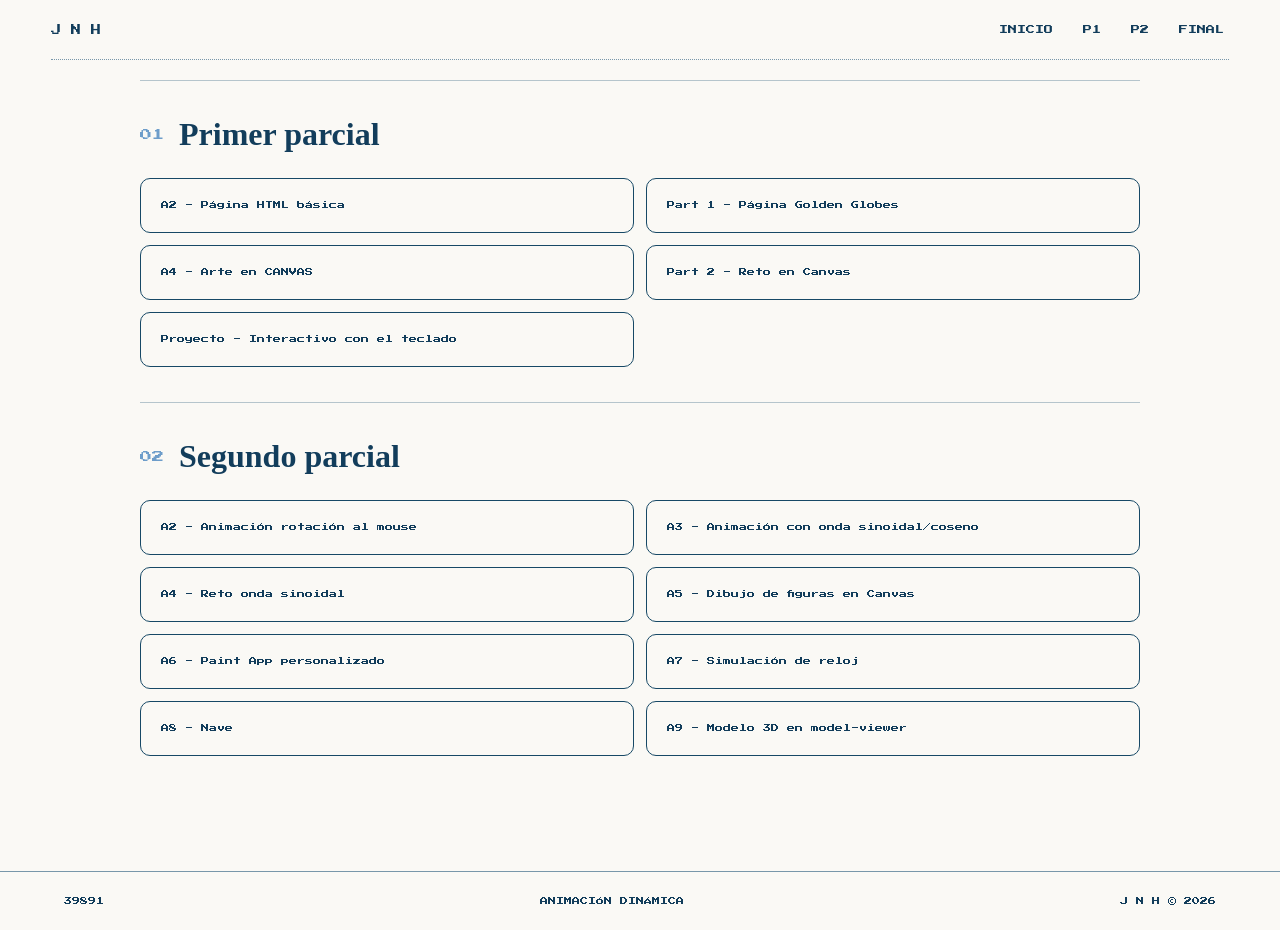
<file: index.html>
<!DOCTYPE html>
<html lang="es">

<head>
    <meta charset="UTF-8">
    <meta name="viewport" content="width=device-width, initial-scale=1.0">

    <title>Carpeta de actividades | JNH</title>

    <!-- FUENTE PIXEL -->
    <link rel="preconnect" href="https://fonts.googleapis.com">
    <link rel="preconnect" href="https://fonts.gstatic.com" crossorigin>

    <link href="https://fonts.googleapis.com/css2?family=Press+Start+2P&display=swap" rel="stylesheet">


    <style>

        /* =====================================
           RESET
        ===================================== */

        * {
            margin: 0;
            padding: 0;
            box-sizing: border-box;
        }

        html {
            scroll-behavior: smooth;
        }

        body {
            background: #faf9f5;
            color: #123d5b;
            font-family: Arial, sans-serif;

            min-height: 100vh;

            display: flex;
            flex-direction: column;
        }

        a {
            text-decoration: none;
            color: inherit;
        }


        /* =====================================
           ENCABEZADO / NAVEGACIÓN
        ===================================== */

        .arriba {
            width: 92%;
            margin: auto;

            min-height: 60px;

            display: flex;
            align-items: center;
            justify-content: space-between;

            border-bottom: 1px dotted #7897aa;
        }

        .nombre {
            font-family: "Press Start 2P", monospace;
            font-size: 10px;
        }

        .arriba nav {
            display: flex;
            gap: 20px;
        }

        .arriba nav a {
            font-family: "Press Start 2P", monospace;
            font-size: 9px;

            padding: 5px;

            transition: .2s;
        }

        .arriba nav a:hover {
            color: #6d9dca;
            border-bottom: 2px solid #6d9dca;
        }


        /* =====================================
           PORTADA PRINCIPAL
        ===================================== */

        .principal {
            min-height: 430px;

            display: flex;
            justify-content: center;
            align-items: center;

            padding: 50px 5%;
        }

        .presentacion {
            width: 100%;
            max-width: 1000px;

            display: flex;
            align-items: center;
            justify-content: space-between;

            gap: 30px;
        }

        .texto-principal h1 {
            font-family: Georgia, serif;

            font-size: clamp(70px, 10vw, 130px);
            line-height: .8;

            color: #073b5d;

            letter-spacing: -5px;
        }

        .texto-principal p {
            font-family: "Press Start 2P", monospace;

            font-size: 9px;
            line-height: 2;

            margin-top: 30px;
        }

        .presentacion img {
            width: 30%;
            max-width: 300px;
            height: auto;
        }


        /* =====================================
           SECCIÓN DE ACTIVIDADES
        ===================================== */

        .actividades {
            width: 85%;
            max-width: 1000px;

            margin: 20px auto 80px;
        }

        .parcial {
            padding: 35px 0;

            border-top: 1px solid #b5c5cc;

            scroll-margin-top: 30px;
        }

        .titulo-parcial {
            display: flex;
            align-items: center;

            gap: 15px;

            margin-bottom: 25px;
        }

        .titulo-parcial span {
            font-family: "Press Start 2P", monospace;
            font-size: 12px;

            color: #6d9dca;
        }

        .titulo-parcial h2 {
            font-family: Georgia, serif;
            font-size: 32px;
        }


        /* =====================================
           BOTONES DE ACTIVIDADES
        ===================================== */

        .lista-actividades {
            display: grid;

            grid-template-columns: repeat(2, 1fr);

            gap: 12px;
        }

        .button {
            display: flex;
            align-items: center;

            min-height: 55px;

            padding: 15px 20px;

            border: 1px solid #174966;
            border-radius: 10px;

            background: #faf9f5;

            font-family: "Press Start 2P", monospace;
            font-size: 8px;

            line-height: 1.8;

            transition: .2s;
        }

        .button:hover {
            background: #174966;
            color: white;

            transform: translateY(-3px);
        }


        /* =====================================
           PIE DE PÁGINA
        ===================================== */

        .pie {
            margin-top: auto;

            padding: 25px 5%;

            border-top: 1px solid #7897aa;

            display: flex;
            justify-content: space-between;
            align-items: center;

            font-family: "Press Start 2P", monospace;
            font-size: 8px;
        }


        /* =====================================
           RESPONSIVE / PANTALLAS PEQUEÑAS
        ===================================== */

        @media (max-width: 650px) {

            .arriba {
                flex-direction: column;

                padding: 20px 0;
                gap: 20px;
            }

            .arriba nav {
                gap: 10px;
            }

            .arriba nav a {
                font-size: 7px;
            }

            .presentacion {
                flex-direction: column;
                text-align: center;
            }

            .presentacion img {
                width: 50%;
            }

            .lista-actividades {
                grid-template-columns: 1fr;
            }

            .titulo-parcial h2 {
                font-size: 25px;
            }

            .pie {
                flex-direction: column;
                text-align: center;
                gap: 15px;
            }

        }

    </style>

</head>


<body>


    <!-- =====================================
         ENCABEZADO
    ===================================== -->

    <header class="arriba">

        <div class="nombre">
            J N H
        </div>

        <nav>
            <a href="#inicio">INICIO</a>
            <a href="#parcial1">P1</a>
            <a href="#parcial2">P2</a>
            <a href="#final">FINAL</a>
        </nav>

    </header>



    <!-- =====================================
         PORTADA
    ===================================== -->

    <section class="principal" id="inicio">

        <div class="presentacion">

            <div class="texto-principal">

                <h1>
                    Mis<br>
                    Trabajos
                </h1>

                <p>
                    ACTIVIDADES DE LA MATERIA<br>
                    ANIMACIÓN DINÁMICA :D
                </p>

            </div>

            <img src="IMG/gatocorbata.png" alt="Gatito con corbata">

        </div>

    </section>



    <!-- =====================================
         ACTIVIDADES
    ===================================== -->

    <main class="actividades">


        <!-- PRIMER PARCIAL -->

        <section class="parcial" id="parcial1">

            <div class="titulo-parcial">

                <span>01</span>

                <h2>Primer parcial</h2>

            </div>


            <div class="lista-actividades">

                <a href="actividades/A1.html" class="button">
                    A2 - Página HTML básica
                </a>

                <a href="actividades/A2.html" class="button">
                    Part 1 - Página Golden Globes
                </a>

                <a href="actividades/A4.html" class="button">
                    A4 - Arte en CANVAS
                </a>

                <a href="actividades/A5.html" class="button">
                    Part 2 - Reto en Canvas
                </a>

                <a href="actividades/08-canvasInteractivo" class="button">
                    Proyecto - Interactivo con el teclado
                </a>

            </div>

        </section>



        <!-- SEGUNDO PARCIAL -->

        <section class="parcial" id="parcial2">

            <div class="titulo-parcial">

                <span>02</span>

                <h2>Segundo parcial</h2>

            </div>


            <div class="lista-actividades">

                <a href="actividades/P2 - A1.html" class="button">
                    A2 - Animación rotación al mouse
                </a>

                <a href="actividades/p2-a2.html" class="button">
                    A3 - Animación con onda sinoidal/coseno
                </a>

                <a href="actividades/p2-a3.html" class="button">
                    A4 - Reto onda sinoidal
                </a>

                <a href="actividades/p2-a4.html" class="button">
                    A5 - Dibujo de figuras en Canvas
                </a>

                <a href="actividades/p2-a6.html" class="button">
                    A6 - Paint App personalizado
                </a>

                <a href="actividades/reloj/p2-a5.html" class="button">
                    A7 - Simulación de reloj
                </a>

                <a href="actividades/p2-a8/nueva nave.html" class="button">
                    A8 - Nave
                </a>

                <a href="actividades/p2-a9/p2-a9.html" class="button">
                    A9 - Modelo 3D en model-viewer
                </a>

            </div>

        </section>


    </main>



    <!-- =====================================
         FOOTER
    ===================================== -->

    <footer class="pie" id="final">

        <span>39891</span>

        <span>ANIMACIÓN DINÁMICA</span>

        <span>J N H © 2026</span>

    </footer>



    <!-- JAVASCRIPT -->
    <script src="js/navegacion.js"></script>


</body>
</html>
</file>
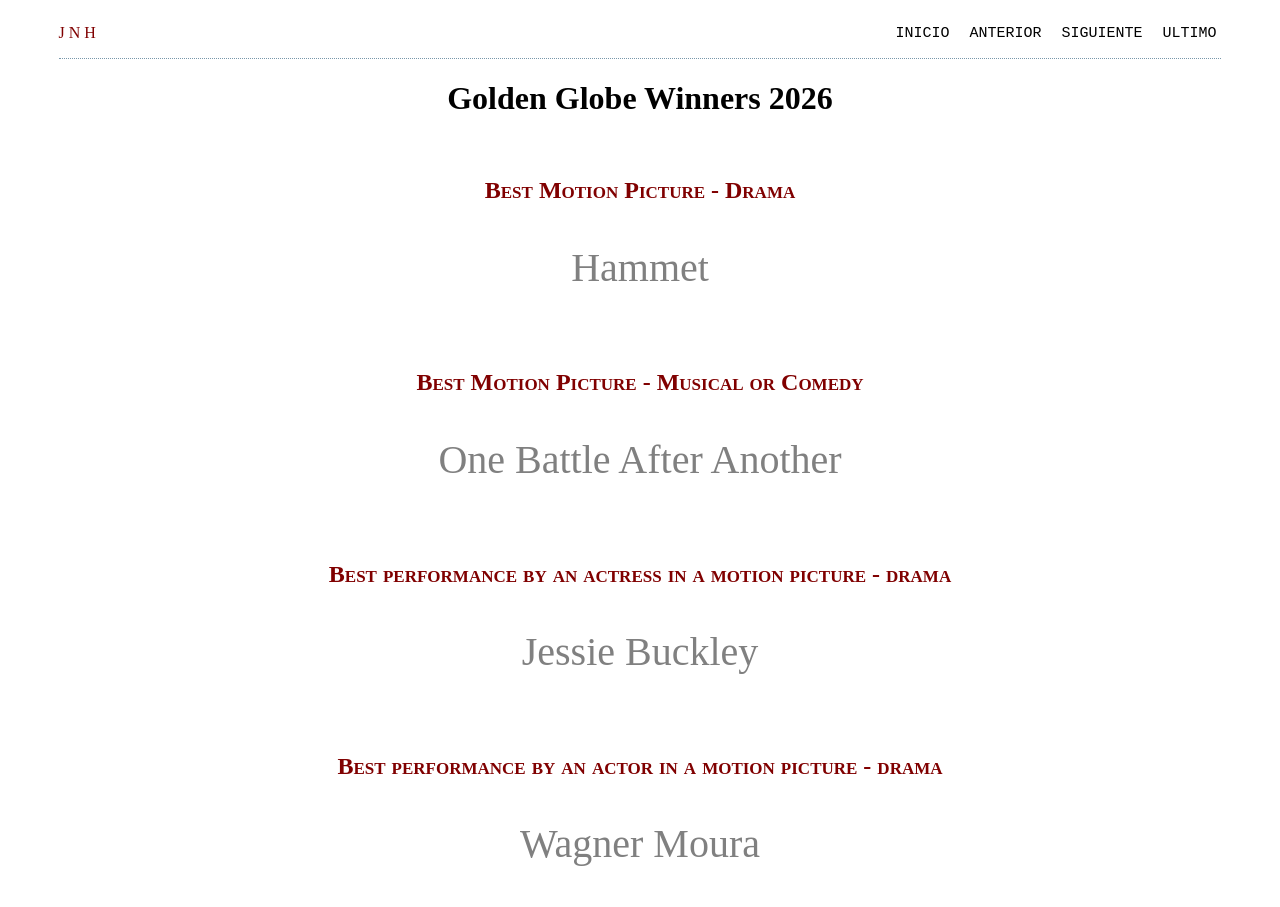
<file: actividades/A2.html>
<!doctype html>
<html>
 <head>
   <meta charset="utf-8">
   <title>Página 2</title>
   <style>
    body {
        background-color:white;
        text-align: center;
    }
    h1{
        color: black;
    }
    h2 {
        color:maroon;
        font-variant: small-caps;
    }
    p {
        color:gray;
        font-size: 40px;
    }



    .nombre{
        color: maroon;
      }  
      .arriba {
        width: 92%;
        margin: auto;

        height: 50px;

        display: flex;
        align-items: center;
        justify-content: space-between;

        border-bottom: 1px dotted #7897aa;
        }
        
        .arriba nav {
            font-family: 'Courier New', Courier, monospace;
        display: flex;
        gap: 10px;
        }

        .arriba nav a {
        font-size: 15px;
        color: #000;

        padding: 5px ;

        transition: .2s;
        text-decoration: none;
        }
        .arriba nav a:hover {
        border-bottom: 3px solid #6d9dca;
        }
        a:visited {
        color: rgb(0, 0, 0); /* Cambia el color del enlace visitado */
        text-decoration: none;
        }
        a:hover {
        color: maroon; /* Cambia el color del enlace cuando el cursor pasa por encima */
        }
        a:active {
        color: rgb(0, 0, 0); /* Cambia el color del enlace activo (cuando se hace clic) */
        }
    </style>

    <script>
      function init(){
           var nombreactor = document.getElementById("bestactor");
            nombreactor.innerHTML = "Wagner Moura";

            var nombreDrama = document.getElementById("bestdrama");
            nombreDrama.innerHTML = "Hammet";

            var nombreComedy = document.getElementById("bestcomedy");
            nombreComedy.innerHTML = "One Battle After Another";

            var nombreActris = document.getElementById("bestactress");
            nombreActris.innerHTML = "Jessie Buckley";
      }
      window.onload = init;
     </script>


 </head>
 <body>
    <header class="arriba">

            <div class="nombre">
                J N H
            </div>

            <nav>
                 <a href="#" id="inicio" >INICIO</a>
                 <a href="#" id="anterior">ANTERIOR</a>
                <a href="#" id="siguiente" >SIGUIENTE</a>
                
                <a href="#"id="ultimo" >ULTIMO</a>
            </nav>

        </header>



    
     <h1>Golden Globe Winners 2026</h1>
 </br>
     <h2>Best Motion Picture - Drama</h2>
     <p id="bestdrama">Name Drama</p>
 </br>
     <h2>Best Motion Picture - Musical or Comedy</h2>
     <p id="bestcomedy">Name Comedy</p>
 </br>
     <h2>Best performance by an actress in a motion picture - drama</h2>
     <p id="bestactress">Name Actress</p>
 </br>
     <h2>Best performance by an actor in a motion picture - drama</h2>
     <p id="bestactor">Name Actor</p>

     <script src="../js/navegacion.js"></script>
 </body>
</html>
</file>
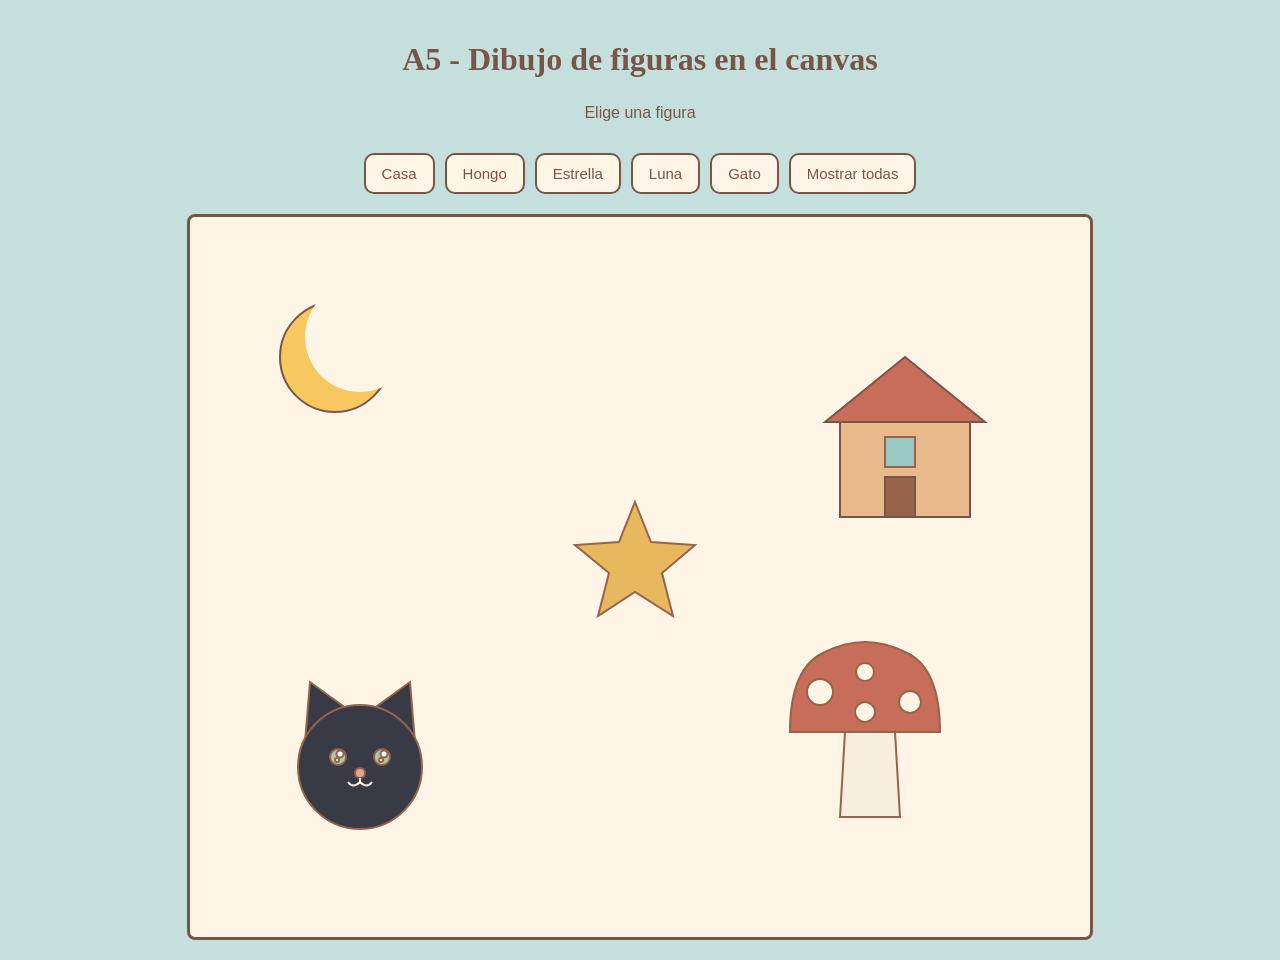
<file: actividades/p2-a4.html>
<!doctype html>
<html lang="es">
<head>
    <meta charset="UTF-8">
    <meta name="viewport" content="width=device-width, initial-scale=1.0">
    <title>Figuras</title>

    <style>
        body {
            margin: 0;
            background-color: #c5e0dc;
            display: flex;
            flex-direction: column;
            justify-content: center;
            align-items: center;
            min-height: 100vh;
            padding: 20px;
            box-sizing: border-box;
            font-family: Georgia, serif;
        }

        h1 {
            color: #795548;
            text-align: center;
            margin-bottom: 10px;
        }

        p {
            color: #795548;
            text-align: center;
            font-family: Arial, sans-serif;
        }

        /* BOTONES */

        .botones {
            display: flex;
            justify-content: center;
            flex-wrap: wrap;
            gap: 10px;
            margin: 15px 0 20px;
            max-width: 900px;
        }

        button {
            background-color: #fff5e6;
            color: #795548;
            border: 2px solid #795548;
            border-radius: 10px;
            padding: 10px 16px;
            font-size: 15px;
            font-family: Arial, sans-serif;
            cursor: pointer;
            transition: background-color 0.2s;
        }

        button:hover {
            background-color: #f6c85f;
        }

        button:active {
            transform: scale(0.97);
        }

        /* CANVAS */

        canvas {
            display: block;
            max-width: 100%;
            height: auto;
            background-color: #fff5e6;
            border: 3px solid #795548;
            border-radius: 8px;
        }

        #mensaje {
            margin-top: 12px;
            font-size: 15px;
        }
    </style>
</head>

<body>

    <h1>A5 - Dibujo de figuras en el canvas</h1>

    <p>Elige una figura</p>

    <!-- BOTONES DE LA GALERÍA -->

    <div class="botones">
        <button onclick="mostrarFigura('casa')">Casa</button>
        <button onclick="mostrarFigura('hongo')">Hongo</button>
        <button onclick="mostrarFigura('estrella')">Estrella</button>
        <button onclick="mostrarFigura('luna')">Luna</button>
        <button onclick="mostrarFigura('gato')">Gato</button>
        <button onclick="mostrarFigura('todas')">Mostrar todas</button>
    </div>

    <!-- CANVAS -->

    <canvas id="galeria" width="900" height="720"></canvas>

   

    <script>

    const canvas = document.getElementById("galeria");
    const ctx = canvas.getContext("2d");

    // ESTILO GENERAL DE LOS CONTORNOS

    ctx.lineWidth = 2;
    ctx.strokeStyle = "#795548";

    // ==================================================
    // CASA
    // ==================================================

    function dibujarCasa() {

        // Cuerpo
        ctx.beginPath();
        ctx.moveTo(650, 205);
        ctx.lineTo(780, 205);
        ctx.lineTo(780, 300);
        ctx.lineTo(650, 300);
        ctx.closePath();

        ctx.fillStyle = "#e8b98b";
        ctx.fill();
        ctx.stroke();

        // Techo
        ctx.beginPath();
        ctx.moveTo(635, 205);
        ctx.lineTo(715, 140);
        ctx.lineTo(795, 205);
        ctx.closePath();

        ctx.fillStyle = "#c76d59";
        ctx.fill();
        ctx.stroke();

        // Puerta
        ctx.beginPath();
        ctx.moveTo(695, 300);
        ctx.lineTo(695, 260);
        ctx.lineTo(725, 260);
        ctx.lineTo(725, 300);
        ctx.closePath();

        ctx.fillStyle = "#96634b";
        ctx.fill();
        ctx.stroke();

        // VENTANA
        ctx.beginPath();
        ctx.beginPath();
        ctx.moveTo(695, 220);
        ctx.lineTo(725, 220);
        ctx.lineTo(725, 250);
        ctx.lineTo(695, 250);
        ctx.closePath();

ctx.fillStyle = "#9bc9c5";
ctx.fill();

ctx.strokeStyle = "#96634b";

ctx.stroke();

    
    }

    // ==================================================
    // HONGO
    // ==================================================

    function dibujarHongo() {

        // Tallo
        ctx.beginPath();
        ctx.moveTo(650, 600);
        ctx.lineTo(655, 515);
        ctx.quadraticCurveTo(680, 505, 705, 515);
        ctx.lineTo(710, 600);
        ctx.closePath();

        ctx.fillStyle = "#f7eee0";
        ctx.fill();
        ctx.stroke();

       // SOMBRERO DEL HONGO
        ctx.beginPath();

        ctx.moveTo(600, 515);
        
        ctx.quadraticCurveTo(600, 450, 635, 435);
        ctx.quadraticCurveTo(675, 415, 715, 435);
        ctx.quadraticCurveTo(750, 450, 750, 515);

        ctx.lineTo(600, 515);

        ctx.closePath();

        ctx.fillStyle = "#c76d59";
        ctx.fill();
        ctx.stroke();
        // Mancha 1
        ctx.beginPath();
        ctx.arc(630, 475, 13, 0, Math.PI * 2);
        ctx.fillStyle = "#fff5e6";
        ctx.fill();
        ctx.stroke();

        // Mancha 2
        ctx.beginPath();
        ctx.arc(675, 455, 9, 0, Math.PI * 2);
        ctx.fill();
        ctx.stroke();

        // Mancha 3
        ctx.beginPath();
        ctx.arc(720, 485, 11, 0, Math.PI * 2);
        ctx.fill();
        ctx.stroke();

        // Mancha 4
        ctx.beginPath();
        ctx.arc(675, 495, 10, 0, Math.PI * 2);
        ctx.fill();
        ctx.stroke();
    }

    // ==================================================
    // ESTRELLA
    // ==================================================

    function dibujarEstrella() {

        ctx.beginPath();

        ctx.moveTo(445, 285);
        ctx.lineTo(461, 325);
        ctx.lineTo(505, 328);
        ctx.lineTo(472, 356);
        ctx.lineTo(483, 399);
        ctx.lineTo(445, 375);
        ctx.lineTo(408, 399);
        ctx.lineTo(419, 356);
        ctx.lineTo(385, 328);
        ctx.lineTo(429, 325);

        ctx.closePath();

        ctx.fillStyle = "#e8b85e";
        ctx.fill();
        ctx.stroke();
    }

    // ==================================================
    // LUNA
    // ==================================================

    function dibujarLuna() {

        // Círculo principal
        ctx.beginPath();
        ctx.arc(145, 140, 55, 0, Math.PI * 2);

        ctx.fillStyle = "#f6c85f";
        ctx.fill();
        ctx.stroke();

        // Círculo que recorta la luna
        ctx.beginPath();
        ctx.arc(170, 120, 55, 0, Math.PI * 2);

        ctx.fillStyle = "#fff5e6";
        ctx.fill();
    }

    // ==================================================
    // GATO
    // ==================================================

    function dibujarGato() {

        // Oreja izquierda
ctx.beginPath();
ctx.moveTo(115, 525);
ctx.lineTo(120, 465);
ctx.lineTo(175, 505);
ctx.closePath();

ctx.fillStyle = "#383b45";
ctx.fill();
ctx.stroke();

// Oreja derecha
ctx.beginPath();
ctx.moveTo(165, 505);
ctx.lineTo(220, 465);
ctx.lineTo(225, 525);
ctx.closePath();

ctx.fillStyle = "#383b45";
ctx.fill();
ctx.stroke();

        // Cabeza
        ctx.beginPath();
        ctx.arc(170, 550, 62, 0, Math.PI * 2);

        ctx.fillStyle = "#383b45";
        ctx.fill();
        ctx.stroke();

        // Ojo izquierdo
        ctx.beginPath();
        ctx.arc(148, 540, 8, 0, Math.PI * 2);

        ctx.fillStyle = "#a8cba6";
        ctx.fill();
        ctx.stroke();

        // Brillo del ojo izquierdo
        ctx.beginPath();
        ctx.arc(150, 537, 3.5, 0, Math.PI * 2);

        ctx.fillStyle = "#ffffff";
        ctx.fill();
      
        ctx.stroke();

        // Segundo brillo
        ctx.beginPath();
        ctx.arc(147, 543, 2, 0, Math.PI * 2);
        ctx.fill();
        ctx.stroke();

        // Ojo derecho
        ctx.beginPath();
        ctx.arc(192, 540, 8, 0, Math.PI * 2);

        ctx.fillStyle = "#a8cba6";
        ctx.fill();
        ctx.stroke();

        // Brillo del ojo derecho
        ctx.beginPath();
        ctx.arc(194, 537, 3.5, 0, Math.PI * 2);

        ctx.fillStyle = "#ffffff";
        ctx.fill();
        ctx.stroke();

        // Segundo brillo
        ctx.beginPath();
        ctx.arc(191, 543, 2, 0, Math.PI * 2);
        ctx.fill();
        ctx.stroke();

        // Nariz
        ctx.beginPath();
        ctx.arc(170, 556, 5, 0, Math.PI * 2);

        ctx.fillStyle = "#e6a58f";
        ctx.fill();
        ctx.stroke();

        // Boca
        ctx.beginPath();

        ctx.moveTo(170, 561);
        ctx.lineTo(170, 565);
        ctx.quadraticCurveTo(163, 572, 158, 565);

        ctx.moveTo(170, 565);
        ctx.quadraticCurveTo(177, 572, 182, 565);

        ctx.strokeStyle = "#fff5e6";
        ctx.lineWidth = 2;
        ctx.stroke();

        // Restaurar el color de contorno general
        ctx.strokeStyle = "#795548";
    }

    // ==================================================
    // MOSTRAR TODAS LAS FIGURAS
    // ==================================================

    function dibujarZorro() {

ctx.beginPath();

ctx.moveTo(400, 250);
ctx.lineTo(461, 325);
ctx.lineTo(505, 328);
ctx.lineTo(472, 356);
ctx.lineTo(483, 399);
ctx.lineTo(445, 375);
ctx.lineTo(408, 399);
ctx.lineTo(419, 356);
ctx.lineTo(385, 328);
ctx.lineTo(429, 325);

ctx.closePath();

ctx.fillStyle = "#e8b85e";
ctx.fill();
ctx.stroke();
}

    function dibujarTodas() {

        dibujarLuna();
        dibujarCasa();
        dibujarEstrella();
        dibujarHongo();
        dibujarGato();
    }

    // ==================================================
    // CONTROL DE LOS BOTONES
    // ==================================================

    
    function dibujarGrande(funcionDibujo, escala, x, y) {

// Guardar el estado actual
ctx.save();

// Limpiar el canvas
ctx.clearRect(0, 0, canvas.width, canvas.height);

// Mover el origen al centro del canvas
ctx.translate(450, 360);

// Ampliar la figura
ctx.scale(escala, escala);

// Mover la figura desde su posición original
ctx.translate(-x, -y);

// Dibujar la figura
funcionDibujo();

// Recuperar el estado anterior
ctx.restore();
}




    //===================================================

   
    function mostrarFigura(figura) {

// Limpiar el canvas
ctx.clearRect(0, 0, canvas.width, canvas.height);

// Restaurar estilos
ctx.strokeStyle = "#795548";
ctx.lineWidth = 2;

switch (figura) {

    case "casa":

        // La casa originalmente está alrededor de 715, 220
        // Ahora aparecerá grande y centrada
        dibujarGrande(dibujarCasa, 2, 715, 220);
        break;


    case "hongo":

        // El hongo originalmente está alrededor de 680, 515
        dibujarGrande(dibujarHongo, 1.7, 680, 515);
        break;


    case "estrella":

        // La estrella originalmente está alrededor de 445, 345
        dibujarGrande(dibujarEstrella, 3, 445, 345);

        break;


    case "luna":

        // La luna originalmente está alrededor de 145, 140
        dibujarGrande(dibujarLuna, 2.5, 145, 140);
        break;


    case "gato":

        // El gato originalmente está alrededor de 170, 550
        dibujarGrande(dibujarGato, 2.5, 170, 550);

        break;


    case "todas":

        // Las cinco regresan a sus posiciones originales
        dibujarTodas();

        break;
}
}

    // Mostrar todas las figuras al abrir la página
    mostrarFigura("todas");

    </script>

</body>
</html>
</file>
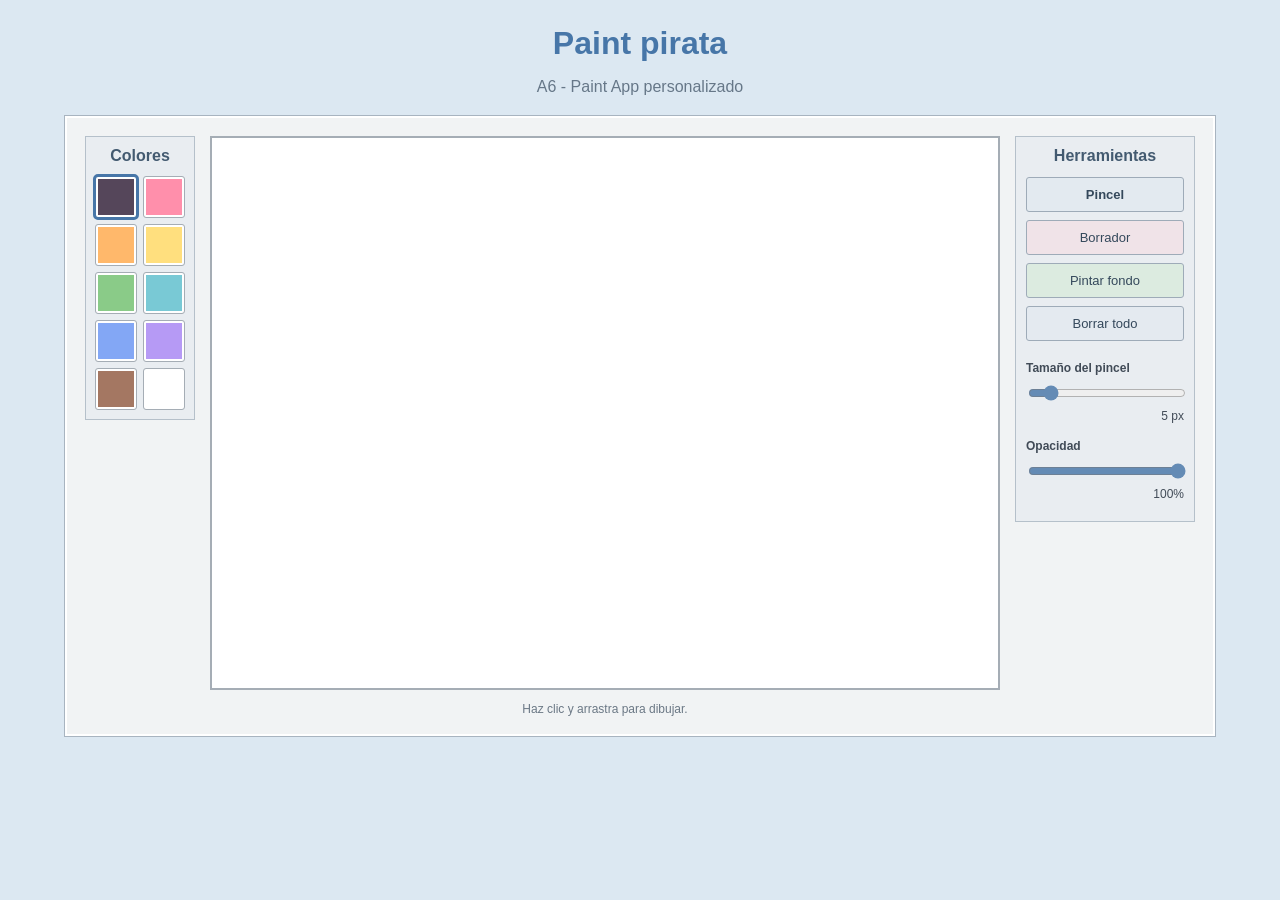
<file: actividades/p2-a6.html>
<!doctype html>
<html lang="es">
<head>
    <meta charset="utf-8">
    <meta name="viewport" content="width=device-width, initial-scale=1">
    <title>Mi Paint</title>

<style>
    * {
        box-sizing: border-box;
    }

    body {
        margin: 0;
        padding: 25px 15px;
        background: #dce8f2;
        color: #414b57;
        font-family: Arial, sans-serif;
        text-align: center;
    }

    h1 {
        margin: 0 0 8px;
        color: #4776a8;
        font-size: 32px;
    }

    .subtitulo {
        margin-bottom: 20px;
        color: #667788;
    }

    .panel {
        max-width: 1150px;
        margin: auto;
        padding: 18px;
        background: #f1f3f4;
        border: 2px solid #ffffff;
        outline: 1px solid #a8b4c0;
    }

    .etiqueta {
        display: block;
        margin-bottom: 12px;
        font-weight: bold;
        color: #435a70;
    }

    /* Distribución de las tres columnas */

    .distribucion {
        display: grid;
        grid-template-columns: 110px minmax(0, 1fr) 180px;
        gap: 15px;
        align-items: start;
    }

    .lateral {
        min-width: 0;
        padding: 10px;
        background: #e9edf1;
        border: 1px solid #b5c0ca;
    }

    .zona-dibujo {
        min-width: 0;
    }

    .zona-dibujo > .etiqueta {
        text-align: left;
    }

    /* Colores */

    .colores {
        display: grid;
        grid-template-columns: repeat(2, minmax(0, 1fr));
        gap: 8px;
    }

    .color {
        width: 100%;
        aspect-ratio: 1;
        padding: 0;
        border: 2px solid white;
        outline: 1px solid #a5adb5;
        border-radius: 2px;
        cursor: pointer;
    }

    .color:hover {
        outline: 2px solid #4776a8;
    }

    .color.activo {
        outline: 3px solid #4776a8;
    }

    /* Botones */

    .herramientas {
        display: flex;
        flex-direction: column;
        gap: 8px;
        margin-bottom: 20px;
    }

    .herramientas button {
        width: 100%;
        padding: 9px 5px;
        background: #e3eaf0;
        color: #34485b;
        border: 1px solid #9eabb8;
        border-radius: 3px;
        font: 13px Arial, sans-serif;
        cursor: pointer;
    }

    .herramientas button:hover {
        background: #d3e3f3;
    }

    .herramientas button:active {
        background: #c5d6e8;
    }

    #eraser {
        background: #f0e3e8;
    }

    #clear {
        background: #e4eaf0;
    }

    #pintarTodo {
        background: #dcebe0;
    }

    /* Deslizadores */

    .controles {
        display: flex;
        flex-direction: column;
        gap: 16px;
        margin: 10px 0;
    }

    .control {
        min-width: 0;
        text-align: left;
    }

    .control label {
        display: block;
        margin-bottom: 8px;
        font-weight: bold;
        font-size: 12px;
    }

    .control input {
        width: 100%;
        accent-color: #648bb5;
        cursor: pointer;
    }

    .control span {
        display: block;
        margin-top: 4px;
        font-size: 12px;
        text-align: right;
    }

    /* Lienzo */

    .lienzo-contenedor {
        width: 100%;
        overflow: hidden;
        border: 2px solid #a5adb5;
        background: white;
        line-height: 0;
    }

    canvas {
        display: block;
        width: 100%;
        height: auto;
        background: white;
        cursor: crosshair;
        touch-action: none;
    }

    .ayuda {
        margin: 12px 0 0;
        color: #6b7885;
        font-size: 12px;
    }

    /* Pantallas pequeñas */

    @media (max-width: 760px) {
        body {
            padding: 15px 8px;
        }

        .panel {
            padding: 12px 8px;
        }

        .distribucion {
            grid-template-columns: 1fr;
            gap: 12px;
        }

        .colores {
            grid-template-columns: repeat(5, minmax(0, 1fr));
        }

        .herramientas {
            flex-direction: row;
            flex-wrap: wrap;
            margin-bottom: 15px;
        }

        .herramientas button {
            flex: 1 1 120px;
            width: auto;
        }

        .controles {
            display: grid;
            grid-template-columns: repeat(2, minmax(0, 1fr));
            gap: 12px;
        }
    }

    @media (max-width: 400px) {
        .controles {
            grid-template-columns: 1fr;
        }
    }
</style>

</head>

<body>
    <h1>Paint pirata</h1>
    <p class="subtitulo">A6 - Paint App personalizado</p>

    <main class="panel">

        <div class="distribucion">

            <!-- Colores a la izquierda -->
            <aside class="lateral">
                <span class="etiqueta">Colores</span>

                <div class="colores" id="colores">
                    <button class="color activo" type="button"
                        data-color="#55465a" style="background:#55465a"
                        aria-label="Morado oscuro" title="Morado oscuro"></button>

                    <button class="color" type="button"
                        data-color="#ff8fab" style="background:#ff8fab"
                        aria-label="Rosa" title="Rosa"></button>

                    <button class="color" type="button"
                        data-color="#ffb86b" style="background:#ffb86b"
                        aria-label="Durazno" title="Durazno"></button>

                    <button class="color" type="button"
                        data-color="#ffdf7e" style="background:#ffdf7e"
                        aria-label="Amarillo" title="Amarillo"></button>

                    <button class="color" type="button"
                        data-color="#8acb88" style="background:#8acb88"
                        aria-label="Verde" title="Verde"></button>

                    <button class="color" type="button"
                        data-color="#79c9d5" style="background:#79c9d5"
                        aria-label="Turquesa" title="Turquesa"></button>

                    <button class="color" type="button"
                        data-color="#83a7f5" style="background:#83a7f5"
                        aria-label="Azul" title="Azul"></button>

                    <button class="color" type="button"
                        data-color="#b69af5" style="background:#b69af5"
                        aria-label="Lila" title="Lila"></button>

                    <button class="color" type="button"
                        data-color="#a47762" style="background:#a47762"
                        aria-label="Café" title="Café"></button>

                    <button class="color" type="button"
                        data-color="#ffffff" style="background:#ffffff"
                        aria-label="Blanco" title="Blanco"></button>
                </div>
            </aside>

            <!-- Lienzo al centro -->
            <section class="zona-dibujo">
              

                <div class="lienzo-contenedor">
                    <canvas id="canvas" width="1000" height="700"
                        aria-label="Lienzo para dibujar"></canvas>
                </div>

                <p class="ayuda">Haz clic y arrastra para dibujar.</p>
            </section>

            <!-- Herramientas a la derecha -->
            <aside class="lateral">
                <span class="etiqueta">Herramientas</span>

                <div class="herramientas">
                    <button id="pincel" type="button">Pincel</button>
                    <button id="eraser" type="button">Borrador</button>
                    <button id="pintarTodo" type="button">Pintar fondo</button>
                    <button id="clear" type="button">Borrar todo</button>
                </div>

                <div class="controles">
                    <div class="control">
                        <label for="tamano">Tamaño del pincel</label>
                        <input type="range" id="tamano"
                            min="1" max="40" value="5">
                        <span id="valorGrosor">5 px</span>
                    </div>

                    <div class="control">
                        <label for="nivelOpacidad">Opacidad</label>
                        <input type="range" id="nivelOpacidad"
                            min="10" max="100" value="100">
                        <span id="valorOpacidad">100%</span>
                    </div>
                </div>
            </aside>

        </div>
    </main>

    <script>
    window.addEventListener('DOMContentLoaded', function () {
        const canvas = document.getElementById('canvas');
        const ctx = canvas.getContext('2d');

        const capaBase = document.createElement('canvas');
        capaBase.width = canvas.width;
        capaBase.height = canvas.height;
        const base = capaBase.getContext('2d');

        const capaTrazo = document.createElement('canvas');
        capaTrazo.width = canvas.width;
        capaTrazo.height = canvas.height;
        const trazo = capaTrazo.getContext('2d');

        const colores = document.getElementById('colores');
        const tamano = document.getElementById('tamano');
        const valorGrosor = document.getElementById('valorGrosor');
        const nivelOpacidad = document.getElementById('nivelOpacidad');
        const valorOpacidad = document.getElementById('valorOpacidad');
        const eraserButton = document.getElementById('eraser');
        const clearButton = document.getElementById('clear');
        const pintarTodo = document.getElementById('pintarTodo');
        const pincelButton = document.getElementById('pincel');

        let colorActual = '#55465a';
        let usandoBorrador = false;
        let dibujando = false;
        let puntos = [];
        let colorFondo = '#ffffff';

        function obtenerPunto(event) {
            const rect = canvas.getBoundingClientRect();

            return {
                x: (event.clientX - rect.left) *
                    (canvas.width / rect.width),
                y: (event.clientY - rect.top) *
                    (canvas.height / rect.height)
            };
        }

        function actualizarLienzo() {
            ctx.clearRect(0, 0, canvas.width, canvas.height);

            ctx.fillStyle = colorFondo;
            ctx.fillRect(0, 0, canvas.width, canvas.height);

            ctx.drawImage(capaBase, 0, 0);
            ctx.drawImage(capaTrazo, 0, 0);
        }

        function actualizarTrazo() {
            trazo.clearRect(0, 0, canvas.width, canvas.height);

            if (puntos.length === 0) {
                actualizarLienzo();
                return;
            }

            trazo.save();
            trazo.beginPath();

            trazo.globalAlpha = usandoBorrador
                ? 1
                : Number(nivelOpacidad.value) / 100;

            trazo.fillStyle = usandoBorrador
                ? colorFondo
                : colorActual;

            trazo.strokeStyle = usandoBorrador
                ? colorFondo
                : colorActual;

            if (puntos.length === 1) {
                trazo.arc(
                    puntos[0].x,
                    puntos[0].y,
                    Number(tamano.value) / 2,
                    0,
                    Math.PI * 2
                );

                trazo.fill();
            } else {
                trazo.moveTo(puntos[0].x, puntos[0].y);

                for (let i = 1; i < puntos.length; i++) {
                    trazo.lineTo(puntos[i].x, puntos[i].y);
                }

                trazo.lineWidth = Number(tamano.value);
                trazo.lineCap = 'round';
                trazo.lineJoin = 'round';
                trazo.stroke();
            }

            trazo.restore();
            actualizarLienzo();
        }

        function terminarTrazo() {
            if (!dibujando) return;

            dibujando = false;

            base.save();
            base.globalAlpha = 1;
            base.globalCompositeOperation = 'source-over';
            base.drawImage(capaTrazo, 0, 0);
            base.restore();

            trazo.clearRect(0, 0, canvas.width, canvas.height);
            puntos = [];

            actualizarLienzo();
        }

        function activarPincel() {
            usandoBorrador = false;
            pincelButton.style.fontWeight = 'bold';
            eraserButton.style.fontWeight = 'normal';
            canvas.style.cursor = 'crosshair';
        }

        canvas.addEventListener('pointerdown', function (event) {
            if (event.button !== undefined && event.button !== 0) {
                return;
            }

            dibujando = true;

            if (canvas.setPointerCapture) {
                canvas.setPointerCapture(event.pointerId);
            }

            puntos = [obtenerPunto(event)];
            actualizarTrazo();
            event.preventDefault();
        });

        canvas.addEventListener('pointermove', function (event) {
            if (!dibujando) return;

            puntos.push(obtenerPunto(event));
            actualizarTrazo();
            event.preventDefault();
        });

        canvas.addEventListener('pointerup', terminarTrazo);
        canvas.addEventListener('pointercancel', terminarTrazo);
        canvas.addEventListener('lostpointercapture', terminarTrazo);

        colores.addEventListener('click', function (event) {
            const boton = event.target.closest('button[data-color]');

            if (!boton) return;

            colorActual = boton.dataset.color;

            document.querySelectorAll('.color').forEach(function (colorBoton) {
                colorBoton.classList.toggle(
                    'activo',
                    colorBoton === boton
                );
            });

            activarPincel();
        });

        tamano.addEventListener('input', function () {
            valorGrosor.textContent = tamano.value + ' px';

            if (dibujando) actualizarTrazo();
        });

        nivelOpacidad.addEventListener('input', function () {
            valorOpacidad.textContent = nivelOpacidad.value + '%';

            if (dibujando && !usandoBorrador) {
                actualizarTrazo();
            }
        });

        eraserButton.addEventListener('click', function () {
            usandoBorrador = true;

            eraserButton.style.fontWeight = 'bold';
            pincelButton.style.fontWeight = 'normal';
            canvas.style.cursor = 'cell';
        });

        pincelButton.addEventListener('click', activarPincel);

        pintarTodo.addEventListener('click', function () {
            colorFondo = colorActual;
            actualizarLienzo();
        });

        clearButton.addEventListener('click', function () {
            dibujando = false;
            puntos = [];

            base.clearRect(0, 0, canvas.width, canvas.height);
            trazo.clearRect(0, 0, canvas.width, canvas.height);

            actualizarLienzo();
        });

        actualizarLienzo();
        activarPincel();
    });
    </script>
</body>
</html>
</file>
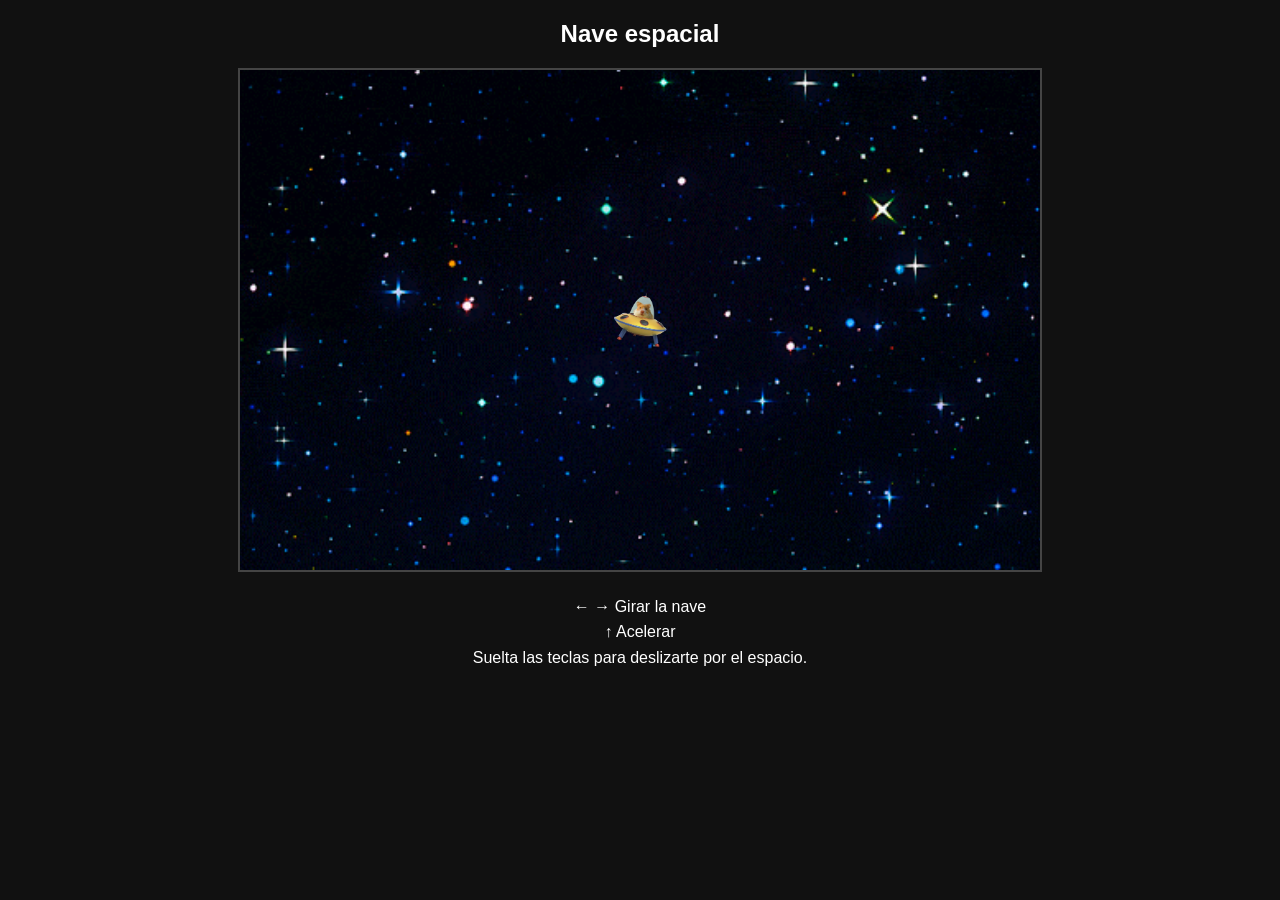
<file: actividades/p2-a8/nueva nave.html>
<!doctype html>
<html lang="es">
<head>
  <meta charset="utf-8">
  <meta name="viewport" content="width=device-width, initial-scale=1">
  <title>Ship Sim - Friction</title>

  <link rel="stylesheet" href="style.css">

  <style>
    body {
      background-color: #111;
      color: white;
      font-family: Arial, sans-serif;
      text-align: center;
    }

    #canvas {
      background-color: #000;
      border: 2px solid #444;
    }

    aside {
      margin-top: 12px;
      line-height: 1.6;
    }
  </style>
</head>

<body>

  <h2>Nave espacial</h2>

  <canvas id="canvas" width="800" height="500"></canvas>

  <aside>
    ← → Girar la nave<br>
    ↑ Acelerar<br>
    Suelta las teclas para deslizarte por el espacio.
  </aside>

  <script src="utils.js"></script>
  <script src="minave.js"></script>

  <script>
    window.onload = function () {

      var canvas = document.getElementById("canvas");
      var context = canvas.getContext("2d");

      // Fondo espacial animado
      var background = new Image();
      background.src = "fondo-espacio.gif";

      // Crear la nave usando la clase Navecita
      var ship = new Navecita();

      // Posición inicial
      ship.x = canvas.width / 2;
      ship.y = canvas.height / 2;

      // Tamaño de la nave
      ship.width = 60;
      ship.height = 60;

      // Velocidad de desplazamiento
      var vx = 0;
      var vy = 0;

      // Configuración del movimiento
      var rotationSpeed = 3;
      var thrust = 0.08;
      var friction = 0.97;

      // Controles del teclado
      var keys = {
        left: false,
        right: false,
        up: false
      };

      // Detectar teclas presionadas
      window.addEventListener("keydown", function (event) {

        if (
          event.key === "ArrowLeft" ||
          event.key === "ArrowRight" ||
          event.key === "ArrowUp"
        ) {
          event.preventDefault();
        }

        if (event.key === "ArrowLeft") {
          keys.left = true;
        }

        if (event.key === "ArrowRight") {
          keys.right = true;
        }

        if (event.key === "ArrowUp") {
          keys.up = true;
        }
      });

      // Detectar cuando se sueltan las teclas
      window.addEventListener("keyup", function (event) {

        if (event.key === "ArrowLeft") {
          keys.left = false;
        }

        if (event.key === "ArrowRight") {
          keys.right = false;
        }

        if (event.key === "ArrowUp") {
          keys.up = false;
        }
      });

      // Reiniciar controles al cambiar de ventana
      window.addEventListener("blur", function () {
        keys.left = false;
        keys.right = false;
        keys.up = false;
      });

      // Dibujar el fondo sin deformarlo
      function drawBackground() {

        if (
          background.complete &&
          background.naturalWidth > 0
        ) {

          var imgWidth = background.naturalWidth;
          var imgHeight = background.naturalHeight;

          // Escala para cubrir todo el canvas
          var scale = Math.max(
            canvas.width / imgWidth,
            canvas.height / imgHeight
          );

          var width = imgWidth * scale;
          var height = imgHeight * scale;

          // Centrar el fondo
          var x = (canvas.width - width) / 2;
          var y = (canvas.height - height) / 2;

          context.drawImage(
            background,
            x,
            y,
            width,
            height
          );
        }
      }

      // Animación principal
      function drawFrame() {

        window.requestAnimationFrame(drawFrame);

        // Limpiar el canvas
        context.clearRect(
          0, 0,
          canvas.width,
          canvas.height
        );

        // Dibujar primero el fondo
        drawBackground();

        // Girar la nave
        if (keys.left) {
          ship.rotation -= rotationSpeed * Math.PI / 180;
        }

        if (keys.right) {
          ship.rotation += rotationSpeed * Math.PI / 180;
        }

        // Acelerar hacia donde apunta la nave
        if (keys.up) {

          var angle = ship.rotation;

          vx += Math.cos(angle) * thrust;
          vy += Math.sin(angle) * thrust;

          // Mostrar la llama
          ship.showFlame = true;

        } else {

          // Ocultar la llama al soltar la tecla
          ship.showFlame = false;
        }

        // Aplicar fricción
        vx *= friction;
        vy *= friction;

        // Actualizar posición
        ship.x += vx;
        ship.y += vy;

        // Screen wrapping horizontal
        if (ship.x - ship.width / 2 > canvas.width) {
          ship.x = -ship.width / 2;
        } else if (ship.x + ship.width / 2 < 0) {
          ship.x = canvas.width + ship.width / 2;
        }

        // Screen wrapping vertical
        if (ship.y - ship.height / 2 > canvas.height) {
          ship.y = -ship.height / 2;
        } else if (ship.y + ship.height / 2 < 0) {
          ship.y = canvas.height + ship.height / 2;
        }

        // Dibujar la nave y su llama
        ship.draw(context);
      }

      // Iniciar animación
      drawFrame();

    };
  </script>

</body>
</html>
</file>
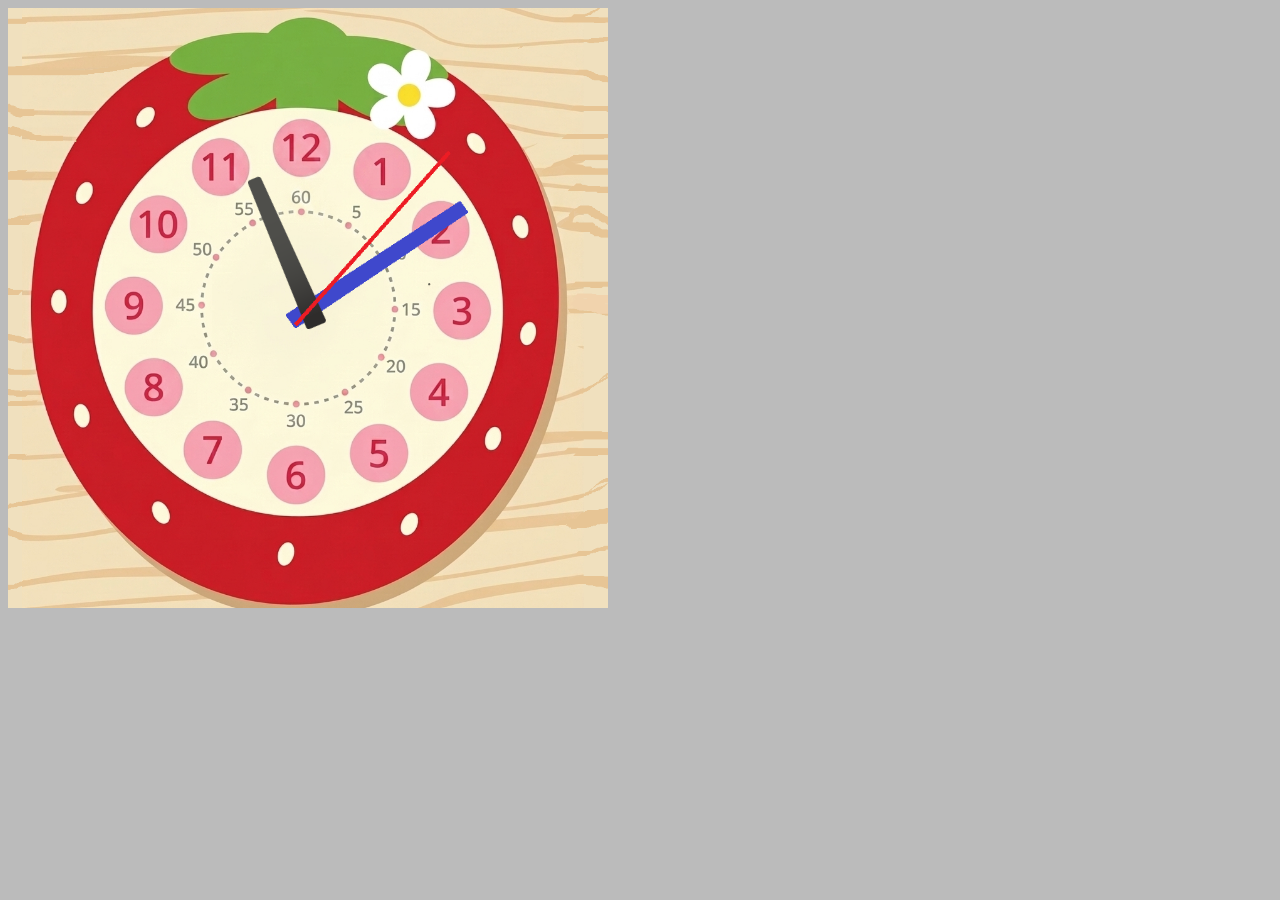
<file: actividades/reloj/p2-a5.html>
<!doctype html>
<html>
  <head>
    <meta charset="utf-8">
    <title>Mi reloj animado</title>

    <link rel="stylesheet" href="style.css">

    <style>
      canvas {
        background-image: url("reloj.png");
        background-repeat: no-repeat;
        background-position: center;
        background-size: 600px 600px;
      }
    </style>
  </head>

  <body>
    <canvas id="canvas" width="600" height="600"></canvas>

    <script>
      window.onload = function () {
        const canvas = document.getElementById("canvas");
        const context = canvas.getContext("2d");

        // Cargar las tres manecillas
        const hora = new Image();
        const minuto = new Image();
        const segundo = new Image();

        hora.src = "horas.png";
        minuto.src = "minutos.png";
        segundo.src = "segundos.png";

        // Centro del reloj
        const centroX = 300;
        const centroY = 300;

        // Ángulos iniciales
        let anguloHora = 0;
        let anguloMinuto = 0;
        let anguloSegundo = 0;

        // Velocidades aceleradas
        // Una hora del reloj transcurre en un minuto real.
        const velocidadHora = (2 * Math.PI) / 60;

        // Los minutos avanzan 12 veces más rápido que las horas.
        const velocidadMinuto = (2 * Math.PI) / 5;

        // Los segundos avanzan 60 veces más rápido que las horas.
        const velocidadSegundo = 2 * Math.PI;

        // Dibujar cada manecilla
        function dibujarManecilla(imagen, angulo, escala) {
          if (!imagen.complete || !imagen.naturalWidth) return;

          context.save();

          context.translate(centroX, centroY);
          context.rotate(angulo);

          const ancho = imagen.width * escala;
          const alto = imagen.height * escala;

          context.drawImage(
            imagen,
            -ancho / 2,
            -alto / 2,
            ancho,
            alto
          );

          context.restore();
        }

        // Animación
        let tiempoAnterior = null;

        function dibujarReloj(tiempoActual) {
          requestAnimationFrame(dibujarReloj);

          if (tiempoAnterior === null) {
            tiempoAnterior = tiempoActual;
          }

          const delta = Math.min(
            (tiempoActual - tiempoAnterior) / 1000,
            0.1
          );

          tiempoAnterior = tiempoActual;

          // Actualizar los ángulos
          anguloHora += velocidadHora * delta;
          anguloMinuto += velocidadMinuto * delta;
          anguloSegundo += velocidadSegundo * delta;

          // Limpiar el canvas
          context.clearRect(
            0, 0, canvas.width, canvas.height
          );

          // Dibujar de la más larga a la más corta
          dibujarManecilla(minuto, anguloMinuto, 0.8);
          dibujarManecilla(hora, anguloHora, 0.8);
          dibujarManecilla(segundo, anguloSegundo, 0.8);
        }

        requestAnimationFrame(dibujarReloj);
      };
    </script>
  </body>
</html>
</file>
<file: actividades/p2-a8/style.css>
/* Some HTML5 Tags
 */

aside, footer, header, nav, section {
  display: block;
}

/* Examples
 */

body {
  background-color: #bbb;
  color: #383838;
}

#canvas {
  background-color: #fff;
}

header {
  padding-bottom: 10px;
}

header a {
  color: #30f;
  text-decoration: none;
}

aside {
  padding-top: 6px;
}

/* Index page
 */

#index-body {
  background-color: #9497FF;
  font-family: "Vollkorn", serif;
  color: #000;
}

#index-body a {
  text-decoration: none;
  color: #0C2C9F
}

#index-body #description, #index-body #exercises {
  overflow: auto;
  max-width: 750px;
  margin: 20px auto 20px auto;
  padding-left: 15px;
  padding-bottom: 15px;
  background-color: #fff;
  border-radius: 15px;
}

#index-body h1 {
  color: #b30300;
}

#index-body h1 a {
  text-decoration: underline;
  color: #b30300;
}

#index-body li h2, #index-body li h3, #index-body li h4 {
  color: #000;
}

#index-body li h3 {
  margin-bottom: 0px;
}

#description ul {
  margin: 0;
  padding: 4px 20px 10px 20px;
}

#description iframe {
  float: right;
  margin: 15px 0 15px 15px;
}

#exercises ol {
  margin: 0 20px 10px 0;
  padding: 0;
  list-style-type: none;
}

#exercises ol li {
  padding-top: 5px;
}

#exercises ol ol ol {
  padding-left: 60px;
  list-style-type: decimal-leading-zero;
}

#exercises ol ol ol li img, #exercises ol ol li img {
  margin-left: 4px;
  margin-bottom: -10;
}

#exercises h2 {
  margin: 10px 0 0 0;
}
</file>
<file: actividades/reloj/style.css>
/* Some HTML5 Tags
 */

aside, footer, header, nav, section {
  display: block;
}

/* Examples
 */

body {
  background-color: #bbb;
  color: #383838;
}

#canvas {
  background-color: #fff;
}

header {
  padding-bottom: 10px;
}

header a {
  color: #30f;
  text-decoration: none;
}

aside {
  padding-top: 6px;
}

/* Index page
 */

#index-body {
  background-color: #9497FF;
  font-family: "Vollkorn", serif;
  color: #000;
}

#index-body a {
  text-decoration: none;
  color: #0C2C9F
}

#index-body #description, #index-body #exercises {
  overflow: auto;
  max-width: 750px;
  margin: 20px auto 20px auto;
  padding-left: 15px;
  padding-bottom: 15px;
  background-color: #fff;
  border-radius: 15px;
}

#index-body h1 {
  color: #b30300;
}

#index-body h1 a {
  text-decoration: underline;
  color: #b30300;
}

#index-body li h2, #index-body li h3, #index-body li h4 {
  color: #000;
}

#index-body li h3 {
  margin-bottom: 0px;
}

#description ul {
  margin: 0;
  padding: 4px 20px 10px 20px;
}

#description iframe {
  float: right;
  margin: 15px 0 15px 15px;
}

#exercises ol {
  margin: 0 20px 10px 0;
  padding: 0;
  list-style-type: none;
}

#exercises ol li {
  padding-top: 5px;
}

#exercises ol ol ol {
  padding-left: 60px;
  list-style-type: decimal-leading-zero;
}

#exercises ol ol ol li img, #exercises ol ol li img {
  margin-left: 4px;
  margin-bottom: -10;
}

#exercises h2 {
  margin: 10px 0 0 0;
}
</file>
